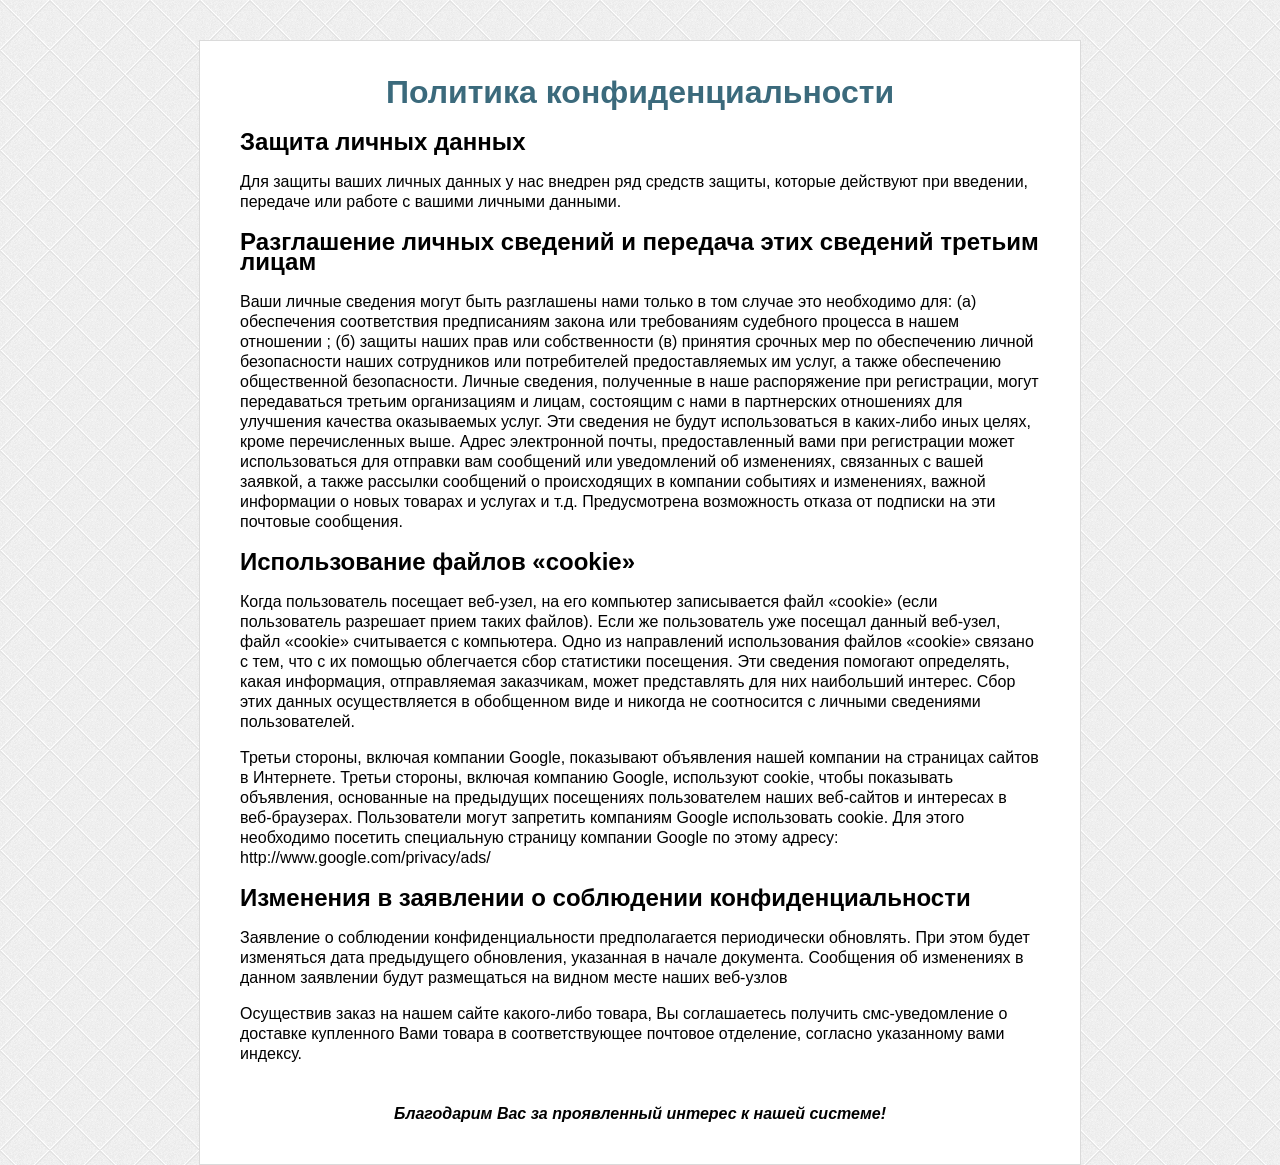
<file: privacypolicy.html>
<!DOCTYPE html>
<html lang="ru">
<head>
	<meta charset="utf-8">
	<title>Политика конфиденциальности</title>
	<meta name="viewport" content="width=device-width">
	<link type="text/css" rel="stylesheet" href="files/_default/privacypolicy/RU/css/privacy-style.css" />
</head>
<body>
	<div class="block_more_info">
		<h1>Политика конфиденциальности</h1>

		<h2>Защита личных данных</h2>
		<p>Для защиты ваших личных данных у нас внедрен ряд средств защиты, которые действуют при введении, передаче или работе с вашими личными данными.</p>

		<h2>Разглашение личных сведений и передача этих сведений третьим лицам</h2>
		<p>Ваши личные сведения могут быть разглашены нами  только в том случае это необходимо для: (а) обеспечения соответствия предписаниям закона или требованиям судебного процесса в нашем отношении ; (б) защиты наших прав или собственности (в) принятия срочных мер по обеспечению личной безопасности наших сотрудников или потребителей предоставляемых им услуг, а также обеспечению общественной безопасности. Личные сведения, полученные в наше распоряжение при регистрации, могут передаваться третьим организациям и лицам, состоящим с нами в партнерских отношениях для улучшения качества оказываемых услуг.  Эти сведения не будут использоваться в каких-либо иных целях, кроме перечисленных выше.   Адрес электронной почты, предоставленный вами при регистрации может использоваться для отправки вам сообщений или уведомлений об изменениях, связанных с вашей заявкой, а также  рассылки сообщений о происходящих в компании событиях и изменениях, важной информации о новых товарах и услугах и т.д.  Предусмотрена возможность отказа от подписки на эти почтовые сообщения.</p>

		<h2>Использование файлов «cookie»</h2>
		<p>Когда пользователь посещает веб-узел, на его компьютер записывается файл «cookie» (если пользователь разрешает прием таких файлов). Если же пользователь уже посещал данный веб-узел, файл «cookie» считывается с компьютера. Одно из направлений использования файлов «cookie» связано с тем, что с их помощью облегчается сбор статистики посещения. Эти сведения помогают определять, какая информация, отправляемая заказчикам, может представлять для них наибольший интерес. Сбор этих данных осуществляется в обобщенном виде и никогда не соотносится с личными сведениями пользователей.</p>
		<p>Третьи стороны, включая компании Google, показывают объявления нашей компании на страницах сайтов в Интернете. Третьи стороны, включая компанию  Google, используют cookie, чтобы показывать объявления, основанные на предыдущих посещениях пользователем наших веб-сайтов и интересах в веб-браузерах. Пользователи могут запретить компаниям Google использовать cookie. Для этого необходимо посетить специальную страницу компании Google по этому адресу: http://www.google.com/privacy/ads/</p>

		<h2>Изменения в заявлении о соблюдении конфиденциальности</h2>
		<p>Заявление о соблюдении конфиденциальности предполагается периодически обновлять. При этом будет изменяться дата предыдущего обновления, указанная в начале документа. Сообщения об изменениях в данном заявлении будут размещаться на видном месте наших веб-узлов</p>
		<p>Осуществив заказ на нашем сайте какого-либо товара, Вы соглашаетесь получить смс-уведомление о доставке купленного Вами товара в соответствующее почтовое отделение, согласно указанному вами индексу.</p>
		<p class="s1">Благодарим Вас за проявленный интерес к нашей системе! </p>
	</div>	
</body>
</html>
</file>
<file: files/_default/privacypolicy/RU/css/privacy-style.css>
body, html{
	min-height: 100%;
	margin:0px;
	padding: 0px;
	background: url(../img/bg.png);
}
body{
	padding-top: 40px;
}
.block_more_info{
	max-width: 800px;

	margin: 0px auto;
	background: #fff;
	font-family: Arial;
	padding: 20px 40px 40px 40px;
	border: 1px solid #DADADA;
	line-height: 20px;
}
.block_more_info h1{
	color: #3B6A7C;
	margin-bottom: 30px;
	text-align: center;
}
.s1{
	font-style: italic;
	text-align: center;
	margin: 40px 0 0 0;
	font-weight: bold;
}
@media screen and (max-width: 540px){
	.block_more_info{
		padding:0 10px;

	}
	body{
		padding-bottom:40px;
	}
	.block_more_info h1{
		font-size: 27px;
	}
}
</file>
